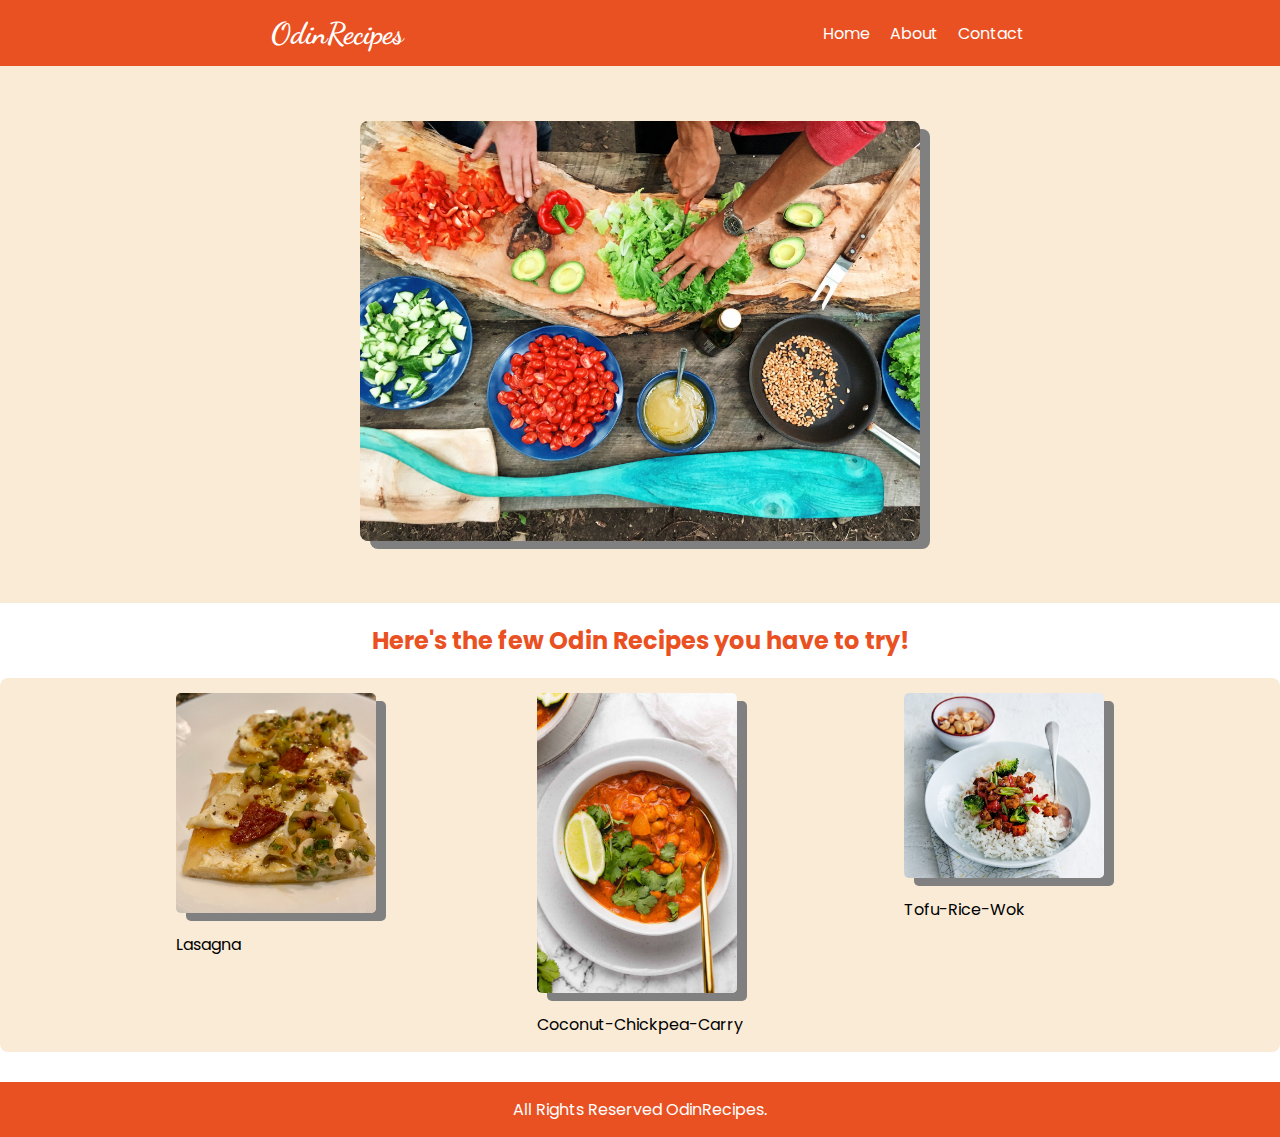
<file: index.html>
<!DOCTYPE html>
<html lang="en">
<head>
    <meta charset="UTF-8">
    <meta name="viewport" content="width=device-width, initial-scale=1.0">
    <title>Odin Recipes</title>
    <link rel="stylesheet" href="./resources/css/index-styles.css">
    <link rel="preconnect" href="https://fonts.googleapis.com">
    <link rel="preconnect" href="https://fonts.gstatic.com" crossorigin>
    <link href="https://fonts.googleapis.com/css2?family=Dancing+Script:wght@700&display=swap" rel="stylesheet">
    <link rel="preconnect" href="https://fonts.gstatic.com" crossorigin>
    <link href="https://fonts.googleapis.com/css2?family=Dancing+Script:wght@700&family=Poppins:wght@300&display=swap" rel="stylesheet">
</head>
<body>
    <div class="navbar">    
        
        <div class="header">
            <h1 class="main-heading"><a href="#">OdinRecipes</a></h1>
            <div class="links">
                <a href="#home">Home</a>
                <a href="#news">About</a>
                <a href="#contact">Contact</a>
            </div>
        </div>
    </div>
        <div class="image-container">
            <img class="main-image" src="pexels-maarten-van-den-heuvel-2284166.jpg" alt="preparing for cooking photo"
                height="420">
        </div>

    <h2 class="sub-heading">Here's the few Odin Recipes you have to try!</h2>
    <ul>
        <li><div><img src="./images/lasagna.jpeg" alt="image of lasagna"></div><a href="recipes/lasagna.html">Lasagna</a></li>
        <li><div><img src="./images/Coconut-Chickpea-Curry.jpg" alt="image of Coconut Chickpea Curry"></div><a href="recipes/chickpea-curry.html">Coconut-Chickpea-Carry</a><br></li>
        <li><div><img src="./images/tofu-rice-wok.jpg" alt="image of tofu rice wok"></div><a href="recipes/tofu-rice-wok.html">Tofu-Rice-Wok</a></li>
    </ul>

    <div class="footer">All Rights Reserved OdinRecipes.</div>
</body>
</html>
</file>
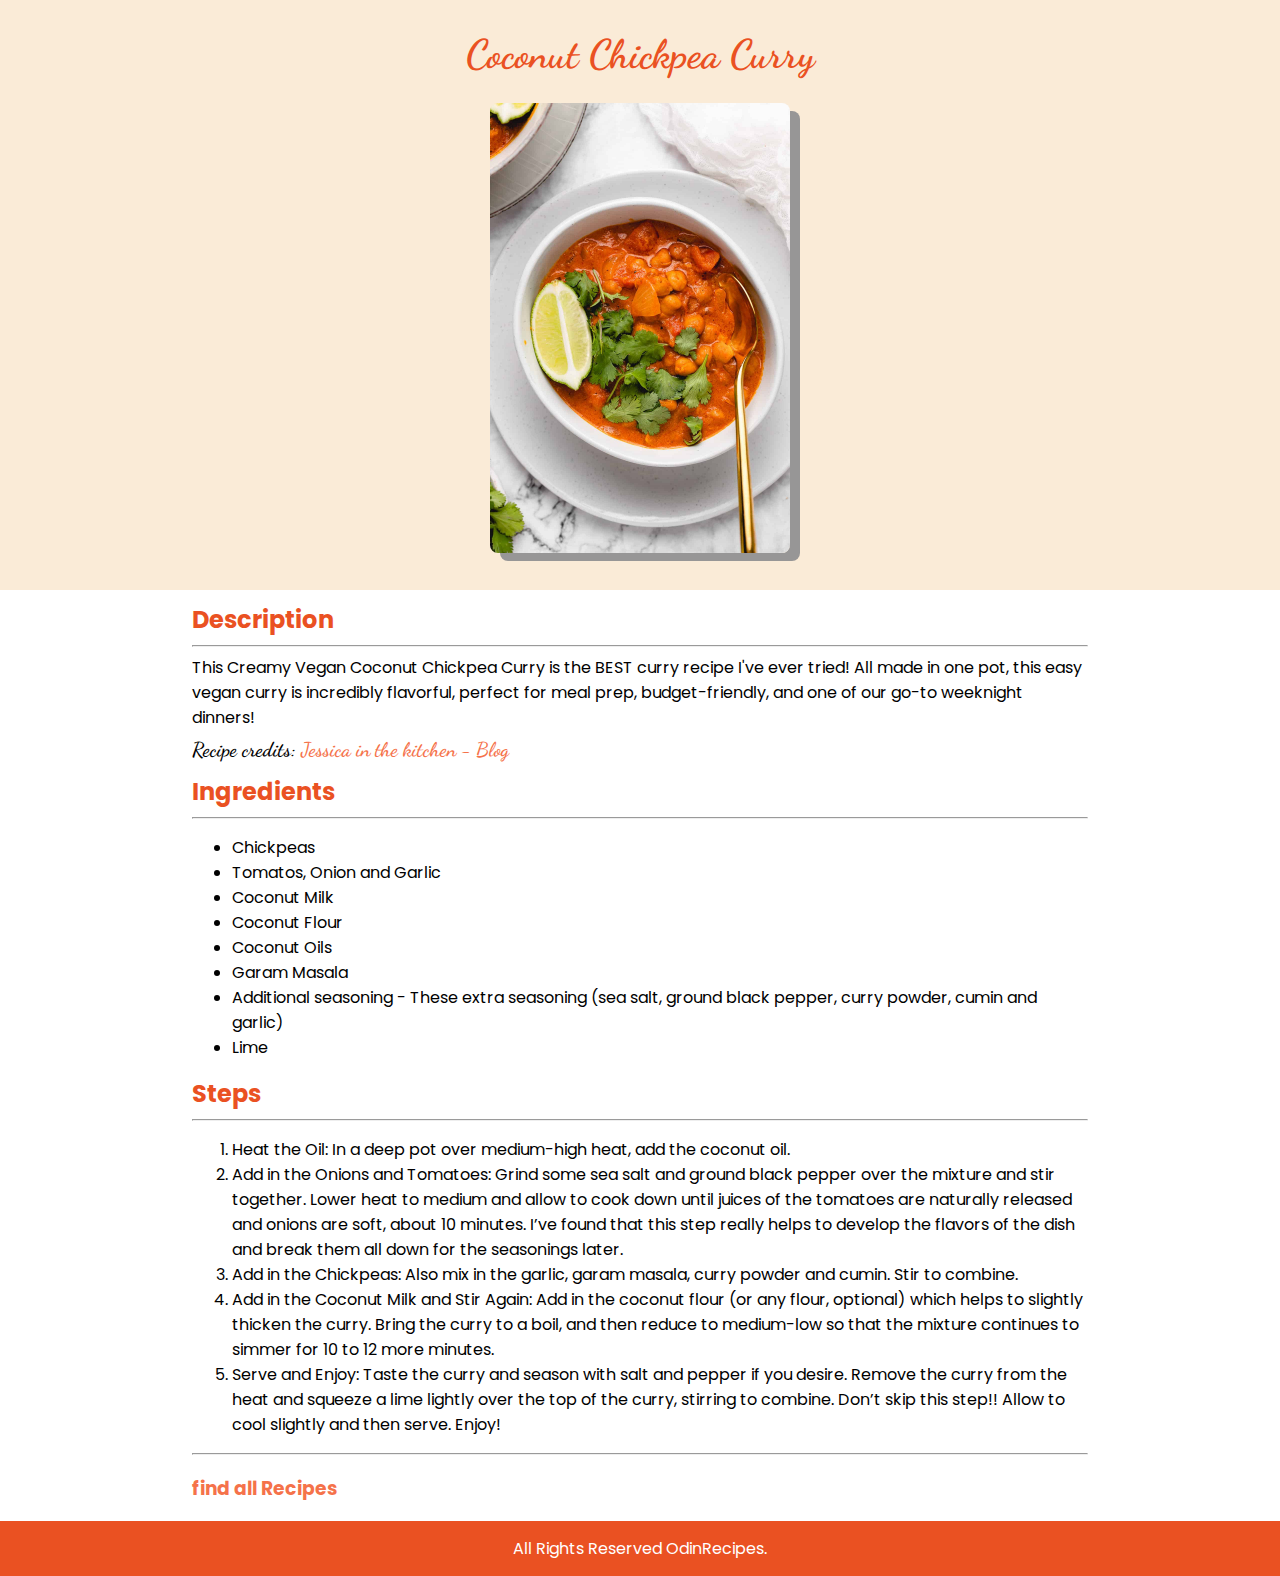
<file: recipes/chickpea-curry.html>
<!DOCTYPE html>
<html lang="en">
<head>
    <meta charset="UTF-8">
    <meta name="viewport" content="width=device-width, initial-scale=1.0">
    <title>Chickpea-Carry</title>
    <link rel="preconnect" href="https://fonts.googleapis.com">
    <link rel="preconnect" href="https://fonts.gstatic.com" crossorigin>
    <link href="https://fonts.googleapis.com/css2?family=Dancing+Script:wght@700&display=swap" rel="stylesheet">
    <link rel="preconnect" href="https://fonts.gstatic.com" crossorigin>
    <link href="https://fonts.googleapis.com/css2?family=Dancing+Script:wght@700&family=Poppins:wght@300&display=swap" rel="stylesheet">
    <link rel="stylesheet" href="../resources/css/chickpea-curry-styles.css">
</head>
<body>
    <div class="container">
        <h1>Coconut Chickpea Curry</h1>
    
        <img src="../images/Coconut-Chickpea-Curry.jpg" alt="coconut chickpea curry" height="350">
    </div>
    
    <div class="wrapper">
        <h2>Description</h2>
        <hr>
        <p>This Creamy Vegan Coconut Chickpea Curry is the BEST curry recipe I've ever tried! All made in one pot, this easy
            vegan curry is incredibly flavorful, perfect for meal prep, budget-friendly, and one of our go-to weeknight
            dinners!</p>
    
        <p class="credit">Recipe credits: <a href="https://jessicainthekitchen.com/coconut-chickpea-curry-recipe/">Jessica in the kitchen
                - Blog</a></p>
    
        <h2>Ingredients</h2>
        <hr>
        <ul>
            <li>Chickpeas</li>
            <li>Tomatos, Onion and Garlic</li>
            <li>Coconut Milk</li>
            <li>Coconut Flour</li>
            <li>Coconut Oils</li>
            <li>Garam Masala</li>
            <li>Additional seasoning - These extra seasoning (sea salt, ground black pepper, curry powder, cumin and garlic)
            </li>
            <li>Lime</li>
        </ul>
    
        <h2>Steps</h2>
        <hr>
        <ol>
            <li>Heat the Oil: In a deep pot over medium-high heat, add the coconut oil.</li>
            <li>Add in the Onions and Tomatoes: Grind some sea salt and ground black pepper over the mixture and stir
                together. Lower heat to medium and allow to cook down until juices of the tomatoes are naturally released
                and onions are soft, about 10 minutes. I’ve found that this step really helps to develop the flavors of the
                dish and break them all down for the seasonings later.</li>
            <li>Add in the Chickpeas: Also mix in the garlic, garam masala, curry powder and cumin. Stir to combine.</li>
            <li>Add in the Coconut Milk and Stir Again: Add in the coconut flour (or any flour, optional) which helps to
                slightly thicken the curry. Bring the curry to a boil, and then reduce to medium-low so that the mixture
                continues to simmer for 10 to 12 more minutes.</li>
            <li>Serve and Enjoy: Taste the curry and season with salt and pepper if you desire. Remove the curry from the
                heat and squeeze a lime lightly over the top of the curry, stirring to combine. Don’t skip this step!! Allow
                to cool slightly and then serve. Enjoy!</li>
        </ol>
        <hr>
    
    
    <h3><a href="../index.html">find all Recipes</a></h3>
</div>

<div class="footer">All Rights Reserved OdinRecipes.</div>
</body>
</html>
</file>
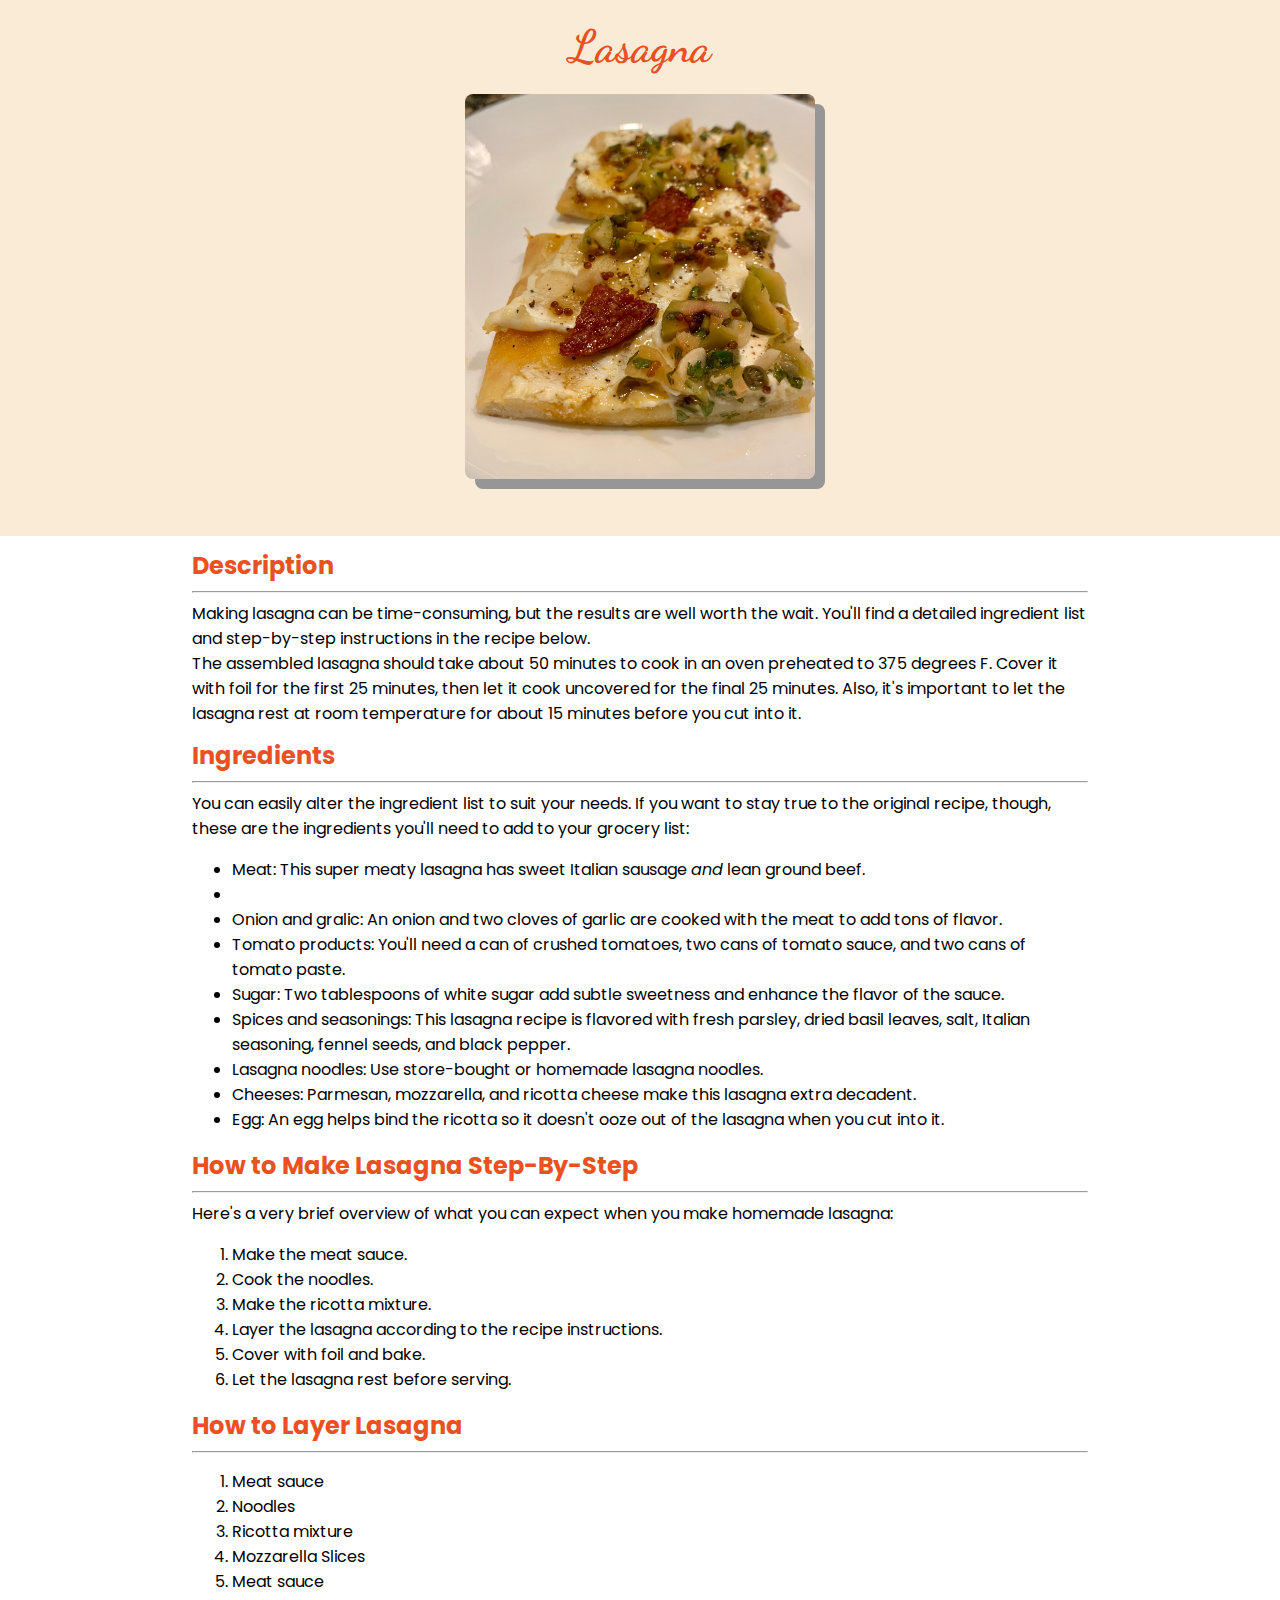
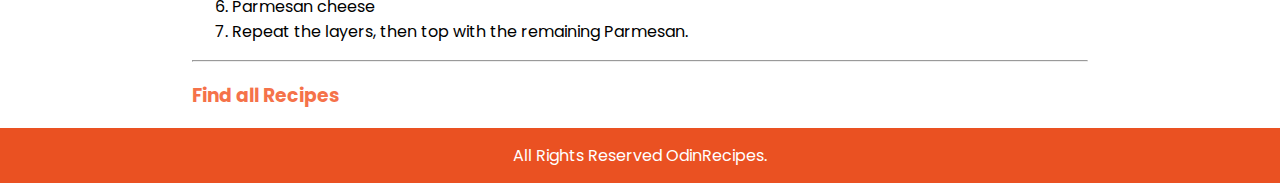
<file: recipes/lasagna.html>
<!DOCTYPE html>
<html lang="en">
<head>
    <meta charset="UTF-8">
    <meta name="viewport" content="width=device-width, initial-scale=1.0">
    <title>Recipes-01</title>
    <link rel="stylesheet" href="../resources/css/lasagna-styles.css">
    <link rel="preconnect" href="https://fonts.googleapis.com">
    <link rel="preconnect" href="https://fonts.gstatic.com" crossorigin>
    <link href="https://fonts.googleapis.com/css2?family=Dancing+Script:wght@700&display=swap" rel="stylesheet">
    <link rel="preconnect" href="https://fonts.gstatic.com" crossorigin>
    <link href="https://fonts.googleapis.com/css2?family=Dancing+Script:wght@700&family=Poppins:wght@300&display=swap" rel="stylesheet">
</head>
<body>
    <div class="container">
        <h1>Lasagna</h1>
    
        <img src="../images/lasagna.jpeg" alt="finished lasagna recipe photo">
    </div>

    <div class="wrapper">
    <h2>Description</h2><hr>
    <p>Making lasagna can be time-consuming, but the results are well worth the wait. You'll find a detailed ingredient list and step-by-step instructions in the recipe below.</p>
    <p>The assembled lasagna should take about 50 minutes to cook in an oven preheated to 375 degrees F. Cover it with foil for the first 25 minutes, then let it cook uncovered for the final 25 minutes. Also, it's important to let the lasagna rest at room temperature for about 15 minutes before you cut into it.</p>

    <h2>Ingredients</h2><hr>
    <p>You can easily alter the ingredient list to suit your needs. If you want to stay true to the original recipe, though, these are the ingredients you'll need to add to your grocery list:</p>
    <ul>
        <li>Meat: This super meaty lasagna has sweet Italian sausage <i>and</i> lean ground beef.<li>
        <li>Onion and gralic: An onion and two cloves of garlic are cooked with the meat to add tons of flavor.</li>
        <li>Tomato products: You'll need a can of crushed tomatoes, two cans of tomato sauce, and two cans of tomato paste.</li>
        <li>Sugar: Two tablespoons of white sugar add subtle sweetness and enhance the flavor of the sauce.</li>
        <li>Spices and seasonings: This lasagna recipe is flavored with fresh parsley, dried basil leaves, salt, Italian seasoning, fennel seeds, and black pepper.</li>
        <li>Lasagna noodles: Use store-bought or homemade lasagna noodles.</li>
        <li>Cheeses: Parmesan, mozzarella, and ricotta cheese make this lasagna extra decadent.</li>
        <li>Egg: An egg helps bind the ricotta so it doesn't ooze out of the lasagna when you cut into it.</li>

    </ul>

    <h2>How to Make Lasagna Step-By-Step</h2><hr>
    <p>Here's a very brief overview of what you can expect when you make homemade lasagna:</p>
    <ol>
        <li>Make the meat sauce.</li>
        <li>Cook the noodles.</li>
        <li>Make the ricotta mixture.</li>
        <li>Layer the lasagna according to the recipe instructions.</li>
        <li>Cover with foil and bake.</li>
        <li>Let the lasagna rest before serving.</li>
    </ol>

    <h2>How to Layer Lasagna</h2><hr>
    <ol>
        <li>Meat sauce</li>
        <li>Noodles</li>
        <li>Ricotta mixture</li>
        <li>Mozzarella Slices</li>
        <li>Meat sauce</li>
        <li>Parmesan cheese</li>
        <li>Repeat the layers, then top with the remaining Parmesan.</li>
    </ol><hr>
    <h3><a href="../index.html">Find all Recipes</a></h3>
</div>


<div class="footer">All Rights Reserved OdinRecipes.</div>
</body>
</html>
</file>
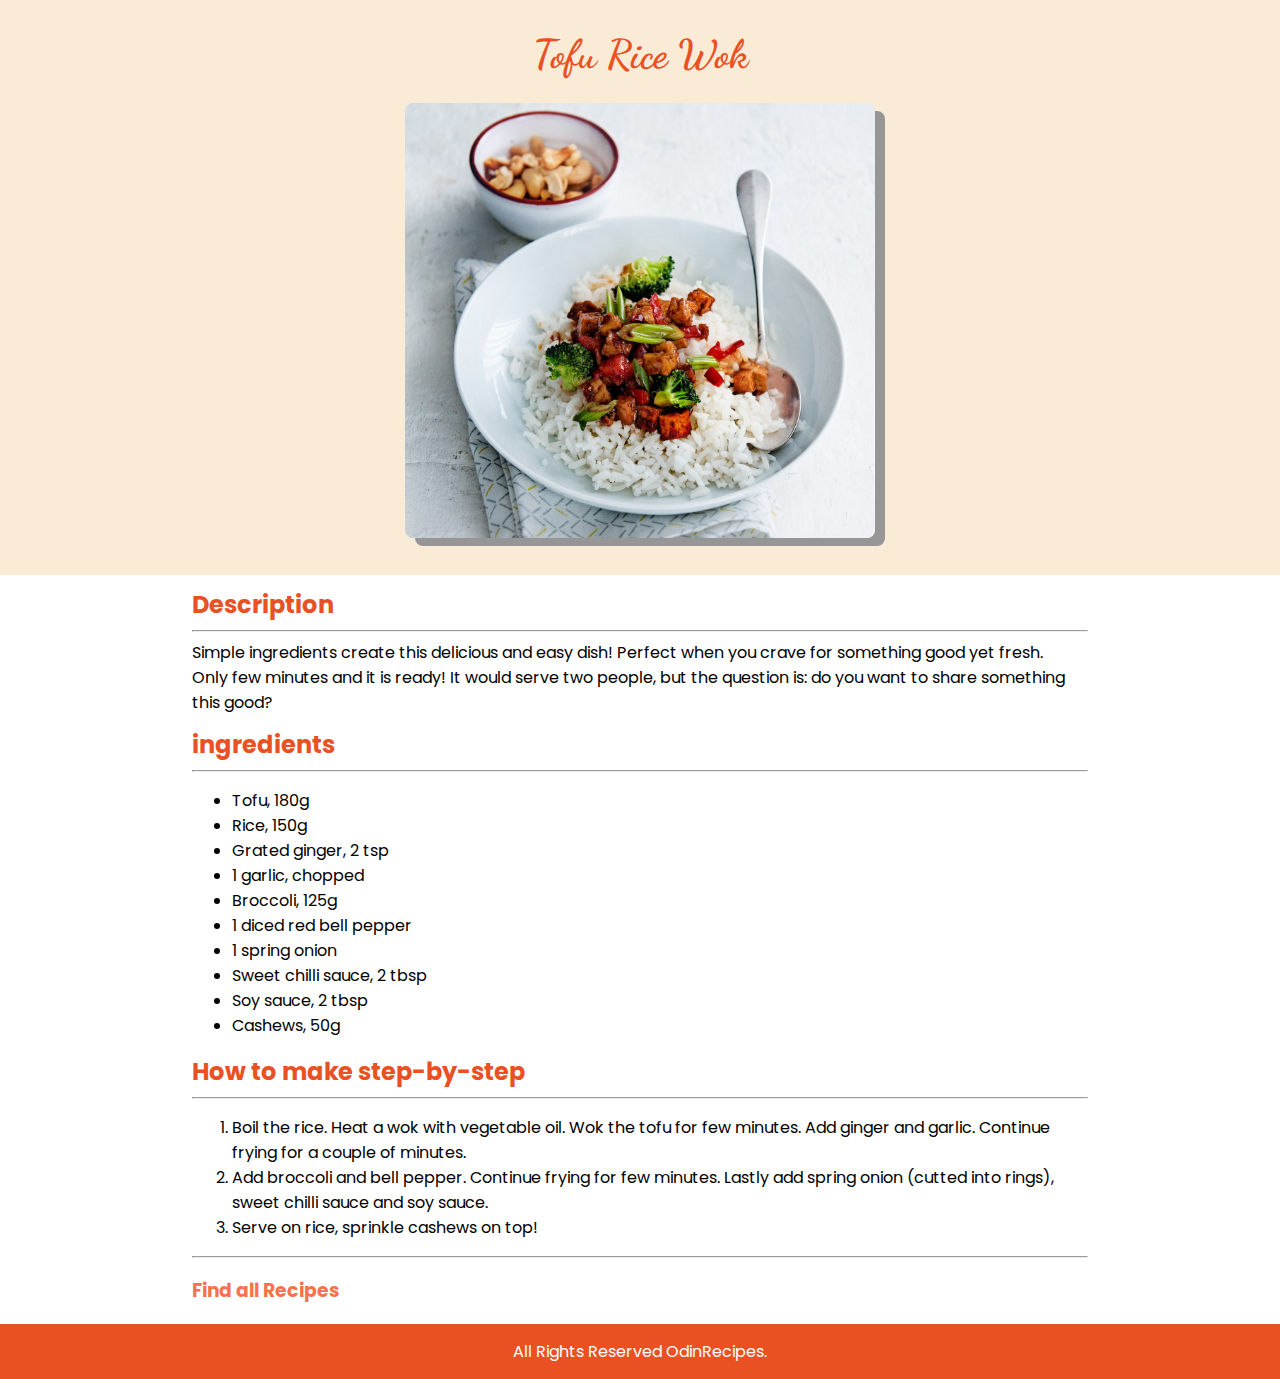
<file: recipes/tofu-rice-wok.html>
<!DOCTYPE html>
<html lang="en">
<head>
    <meta charset="UTF-8">
    <meta name="viewport" content="width=device-width, initial-scale=1.0">
    <title>Tofu-rice-wok</title>
    <link rel="preconnect" href="https://fonts.googleapis.com">
    <link rel="preconnect" href="https://fonts.gstatic.com" crossorigin>
    <link href="https://fonts.googleapis.com/css2?family=Dancing+Script:wght@700&display=swap" rel="stylesheet">
    <link rel="preconnect" href="https://fonts.gstatic.com" crossorigin>
    <link href="https://fonts.googleapis.com/css2?family=Dancing+Script:wght@700&family=Poppins:wght@300&display=swap" rel="stylesheet">
    <link rel="stylesheet" href="../resources/css/tofu-rice-wok-styles.css">
</head>
<body>
    <div class="container">
        <h1>Tofu Rice Wok</h1>
        <img src="/images/tofu-rice-wok.jpg" alt="A serving of tofu rice wok" height="420" width="">
    </div>

    <div class="wrapper">
    <h2>Description</h2><hr>
    <p>Simple ingredients create this delicious and easy dish! Perfect when you crave for something good yet fresh.</p>
    <p>Only few minutes and it is ready! It would serve two people, but the question is: do you want to share something this good?</p>

    <h2>ingredients</h2><hr>
    <ul>
        <li>Tofu, 180g</li>
        <li>Rice, 150g</li>
        <li>Grated ginger, 2 tsp</li>
        <li>1 garlic, chopped</li>
        <li>Broccoli, 125g</li>
        <li>1 diced red bell pepper </li>
        <li>1 spring onion</li>
        <li>Sweet chilli sauce, 2 tbsp</li>
        <li>Soy sauce, 2 tbsp</li>
        <li>Cashews, 50g</li>

    </ul>

    <h2>How to make step-by-step</h2><hr>
    <ol>
        <li>Boil the rice. Heat a wok with vegetable oil. Wok the tofu for few minutes. Add ginger and garlic. Continue frying for a couple of minutes.</li>
        <li>Add broccoli and bell pepper. Continue frying for few minutes. Lastly add spring onion (cutted into rings), sweet chilli sauce and soy sauce.</li>
        <li>Serve on rice, sprinkle cashews on top!</li>

    </ol><hr>

    <h3><a href="../index.html">Find all Recipes</a></h3>
</div>

<div class="footer">All Rights Reserved OdinRecipes.</div>
</body>
</html>
</file>
<file: resources/css/index-styles.css>
body {
    font-family: 'Poppins', sans-serif;
    margin: 0;
}

.navbar {
    background-color: #ea5122;
    display: flex;
    justify-content: center;
}

.header {
    width: 60%;
    display: flex;
    justify-content: space-between;
    align-items: center;
}

.links {
    display: flex;
    gap: 20px;
}

.main-heading {
    margin: 0;
    padding: 15px;
    font-size: 30px;
    font-family: 'Dancing Script', cursive, sans-serif;
    background-color: #ea5122;
    color: white;
    text-align: center;
}

.main-heading a,
.navbar .links a{
    text-decoration: none;
    color: #fff;
}
.image-container {
    margin-top: 0;
    padding: 25px;
    background-color: antiquewhite;
    text-align: center;
    
}

.image-container .main-image {
    margin-top: 30px;
    margin-bottom: 30px;
    border-radius: 8px;
    box-shadow: 10px 8px grey;
}

.sub-heading {
    color: #ea5122;
    text-align: center;
    
}

ul {
   
    background-color: antiquewhite;
    border-radius: 8px;
    margin: 0 auto;
    margin-bottom: 12px;
    padding: 15px;
    list-style: none;
    display: flex;
    justify-content: space-evenly;
    flex-wrap: wrap;
}

li img {
    margin-bottom: 12px;
    width: 200px;
    border-radius: 5px;
    box-shadow: 10px 8px grey;
}

a {
    text-decoration: none;
    color: black;
}

.footer {
    background-color: #ea5122;
    color: #fff;
    margin-top: 30px;
    padding: 15px;
    text-align: center;
}
</file>
<file: resources/css/chickpea-curry-styles.css>
body {
    font-family: 'Poppins', sans-serif;;
    margin: 0;
    padding: 0;
    box-sizing: border-box;
}

.container {
    background-color: antiquewhite;
    text-align: center;
    padding: 30px;
}

.container h1 {
    font-family: 'Dancing Script', cursive, sans-serif;
    font-size: 40px;
    color:#ea5122;
    margin: 0;
    padding-bottom: 25px;
}

.container img {
    width: 300px;
    height: auto;
    border-radius: 8px;
    box-shadow: 10px 8px rgb(151, 150, 150);
}

h2 {
    color: #ea5122;
    margin: 12px 0 0 0;
    padding: 0;
}

.wrapper p {
    margin: 0;
}

.wrapper .credit {
    margin-top: 8px;
    font-weight: 600;
    font-family: 'Dancing Script', cursive, sans-serif;
    font-size: 20px;
}

a {
    color: #f5724a;
    text-decoration: none;
}

.wrapper {
    width: 70%;
    margin: 0 auto;
}

.footer {
    background-color: #ea5122;
    color: #fff;
    margin-top: 15px;
    padding: 15px;
    text-align: center;
}
</file>
<file: resources/css/lasagna-styles.css>
body {
    font-family: 'Poppins', sans-serif;;
    margin: 0;
    padding: 0;
    box-sizing: border-box;
}

.container {
    background-color: antiquewhite;
    text-align: center;
    padding: 20px;
    padding-bottom: 50px;
}

.container h1 {
    font-family: 'Dancing Script', cursive, sans-serif;
    font-size: 45px;
    color: #ea5122;
    font-weight: 900;
    margin: 0;
    margin-bottom: 20px;
}

.container img {
    width: 350px;
    height: auto;
    border-radius: 8px;
    box-shadow: 10px 10px rgb(151, 150, 150);
}

.wrapper p {
    margin: 0;
}

.wrapper {
    width: 70%;
    margin: 0 auto; 
}

h2 {
    color: #ea5122;
    margin: 12px 0 0 0;
    padding: 0;
}

a {
    color: #f5724a;
    text-decoration: none;
}

.footer {
    background-color: #ea5122;
    color: #fff;
    margin-top: 15px;
    padding: 15px;
    text-align: center;
}
</file>
<file: resources/css/tofu-rice-wok-styles.css>
body {
    font-family: 'Poppins', sans-serif;;
    margin: 0;
    padding: 0;
    box-sizing: border-box;
}

.container {
    background-color: antiquewhite;
    text-align: center;
    padding: 30px;
}

.container h1 {
    font-family: 'Dancing Script', cursive, sans-serif;
    font-size: 40px;
    color:#ea5122;
    margin: 0;
    padding-bottom: 25px;
}

.container img {
    width: 470px;
    height: auto;
    border-radius: 8px;
    box-shadow: 10px 8px rgb(151, 150, 150);
}

h2 {
    color: #ea5122;
    margin: 12px 0 0 0;
    padding: 0;
}

.wrapper p {
    margin: 0;
}

.wrapper {
    width: 70%;
    margin: 0 auto;
}

a {
    color: #f5724a;
    text-decoration: none;
}

.footer {
    background-color: #ea5122;
    color: #fff;
    margin-top: 15px;
    padding: 15px;
    text-align: center;
}
</file>
